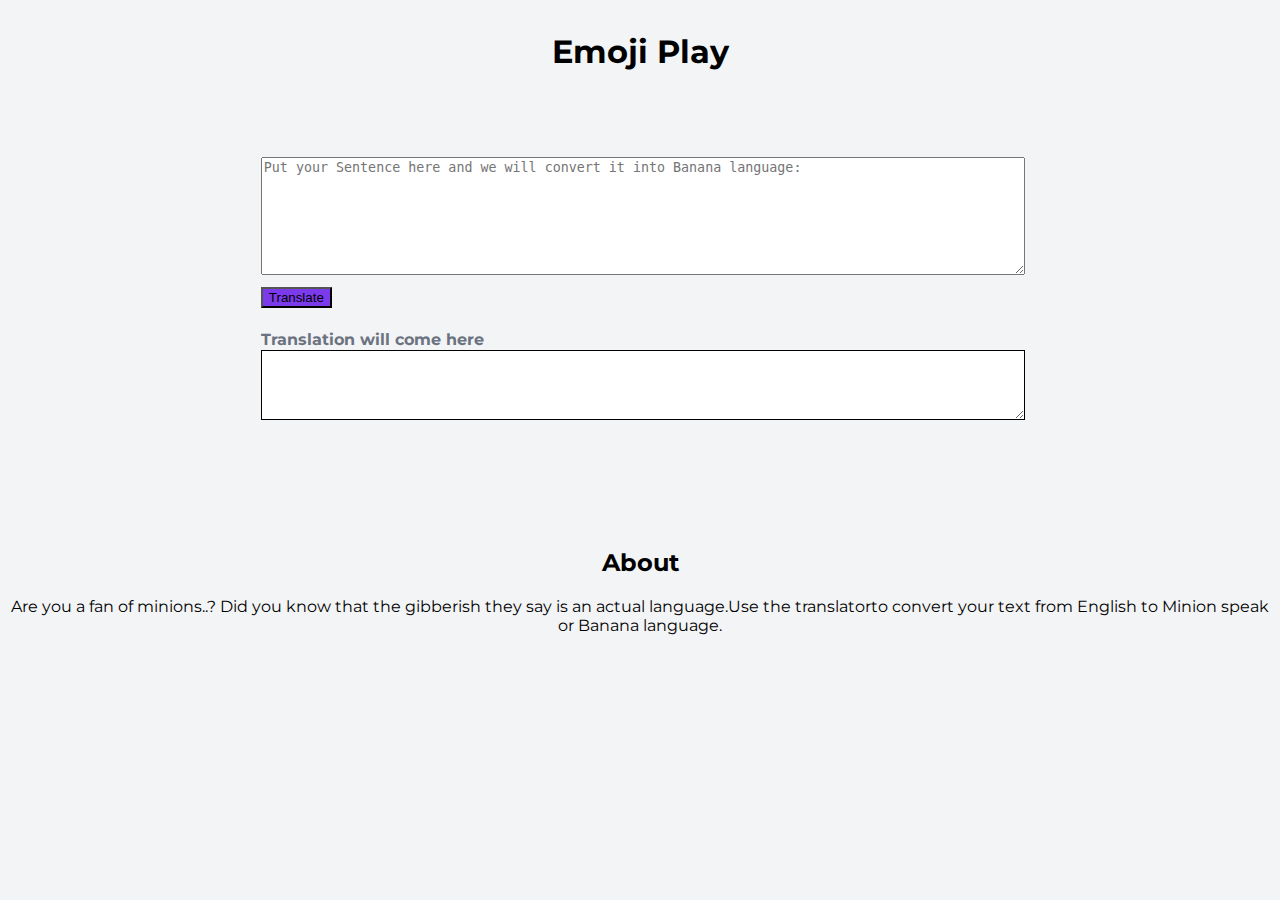
<file: index.html>
<!DOCTYPE html>
<html lang="en">
<head>
    <meta charset="UTF-8">
    <meta http-equiv="X-UA-Compatible" content="IE=edge">
    <meta name="viewport" content="width=device-width, initial-scale=1.0">
    <link href="emoji.css" rel ="stylesheet">
    <title>emoji play</title>
</head>
     <h1 class="header">Emoji Play</h1>
       <textarea id="text" placeholder="Put your Sentence here and we will convert it into Banana language:"></textarea>
       <button id="translate-btn">Translate</button>
       <h4>Translation will come here</h4>
        <textarea id="output"></textarea>
        <footer>
                 <h2>About</h2>
              <p class="about">Are you a fan of minions..? Did you know that the gibberish they say is an actual language.Use the translatorto convert 
                       your text from English to Minion speak or Banana language.</p>  
               </footer>


    <script src="script.js" type="text/javascript"></script>
</body>
</html>
</file>
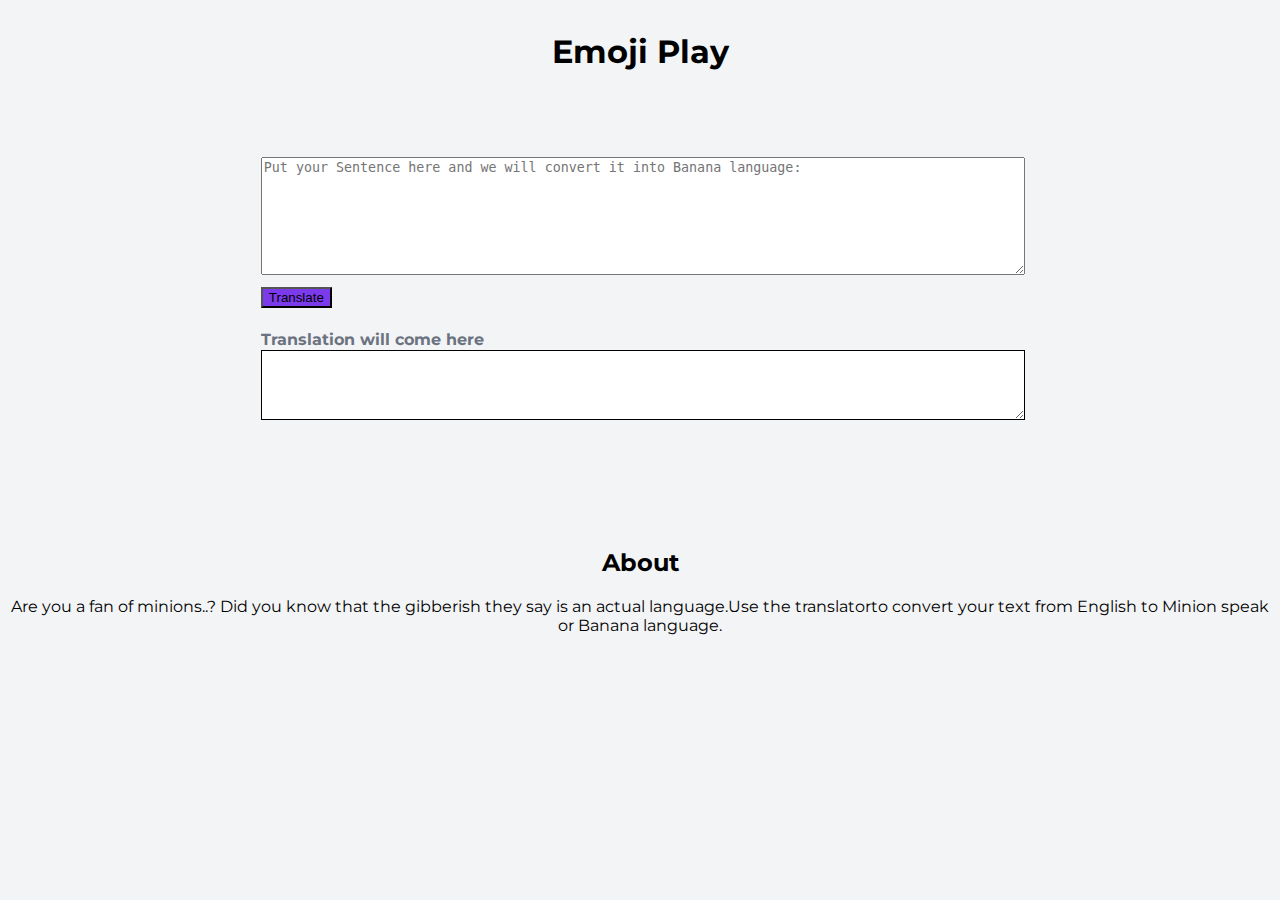
<file: index1.html>
<!DOCTYPE html>
<html lang="en">
<head>
    <meta charset="UTF-8">
    <meta http-equiv="X-UA-Compatible" content="IE=edge">
    <meta name="viewport" content="width=device-width, initial-scale=1.0">
    <link href="emoji.css" rel ="stylesheet">
    <title>emoji play</title>
</head>
     <h1 class="header">Emoji Play</h1>
       <textarea id="text" placeholder="Put your Sentence here and we will convert it into Banana language:"></textarea>
       <button id="translate-btn">Translate</button>
       <h4>Translation will come here</h4>
        <textarea id="output"></textarea>
        <footer>
                 <h2>About</h2>
              <p class="about">Are you a fan of minions..? Did you know that the gibberish they say is an actual language.Use the translatorto convert 
                       your text from English to Minion speak or Banana language.</p>  
               </footer>


    <script src="script.js" type="text/javascript"></script>
</body>
</html>
</file>
<file: emoji.css>
@import url('https://fonts.googleapis.com/css2?family=Montserrat:wght@400;700&display=swap');
body
{
    font-family: 'Montserrat', sans-serif;
    background-color:var(--off-white);
}
:root {
    --primary-color:#7C3AED;       /*dark:#5B21B6*/;
    --secondary-color:#FBBF24; 
    --off-white: #F3F4F6;
    --dark-gray: #6B7280
          
   }

.header
{
        text-align:center;
        padding-top:1.5rem;
     // background-color:var(--secondary-color);
       height:4rem;
      margin-top:0rem;
}
#text
{
     width:60%;
     height:7rem;  
     margin-top:2.5rem;
     margin-left:20%;
}
#translate-btn
{
     display:block;
    margin-top:0.5rem;
   margin-left:20%;
   background-color:var(--primary-color);
}
h4
{
       margin-left:20%;
       margin-bottom:0.1rem;
      color:var(--dark-gray);
}
#output
{ 
      width:60%;
      height:4rem;
      margin-left:20%;
       border:1px solid black;
}
footer
{
     text-align:center;
     margin-top:5rem;
    text-align:center;   
  //  background-color:var(--primary-color);
    height:10rem;
     padding-top:1.5rem;
} 
.about
{
     
}
</file>
